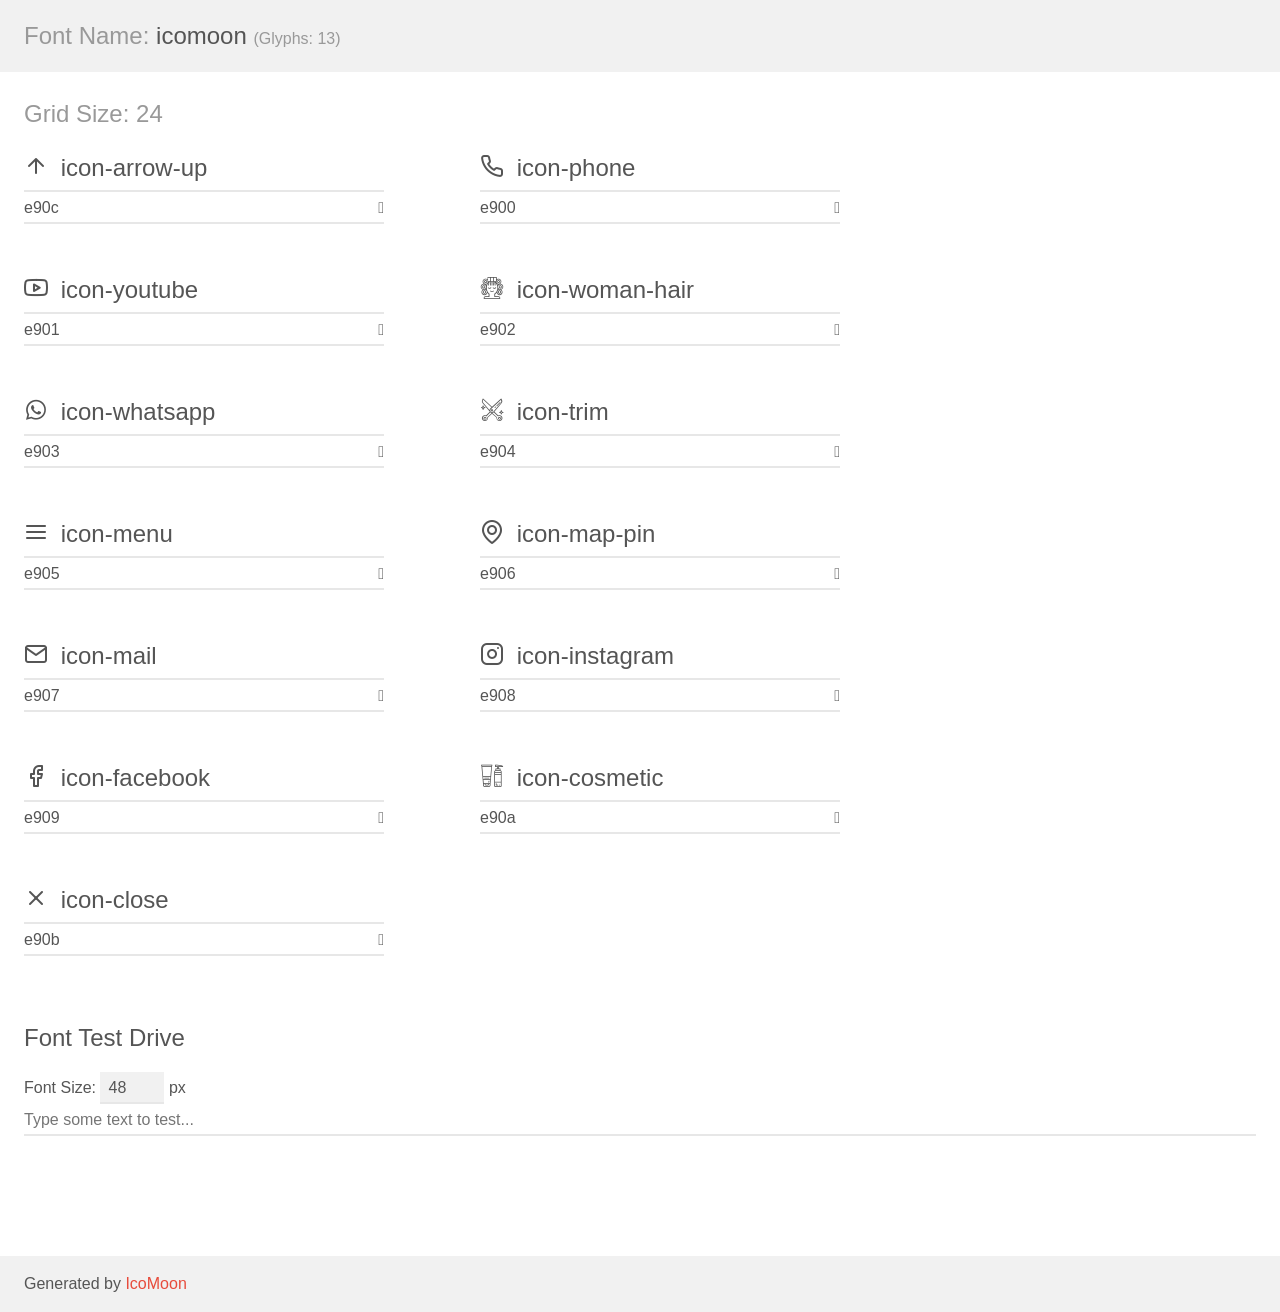
<file: assets/fonts/demo.html>
<!doctype html>
<html>
<head>
    <meta charset="utf-8">
    <title>IcoMoon Demo</title>
    <meta name="description" content="An Icon Font Generated By IcoMoon.io">
    <meta name="viewport" content="width=device-width, initial-scale=1">
    <link rel="stylesheet" href="demo-files/demo.css">
    <link rel="stylesheet" href="style.css"></head>
<body>
    <div class="bgc1 clearfix">
        <h1 class="mhmm mvm"><span class="fgc1">Font Name:</span> icomoon <small class="fgc1">(Glyphs:&nbsp;13)</small></h1>
    </div>
    <div class="clearfix mhl ptl">
        <h1 class="mvm mtn fgc1">Grid Size: 24</h1>
        <div class="glyph fs1">
            <div class="clearfix bshadow0 pbs">
                <span class="icon-arrow-up"></span>
                <span class="mls"> icon-arrow-up</span>
            </div>
            <fieldset class="fs0 size1of1 clearfix hidden-false">
                <input type="text" readonly value="e90c" class="unit size1of2" />
                <input type="text" maxlength="1" readonly value="&#xe90c;" class="unitRight size1of2 talign-right" />
            </fieldset>
            <div class="fs0 bshadow0 clearfix hidden-true">
                <span class="unit pvs fgc1">liga: </span>
                <input type="text" readonly value="" class="liga unitRight" />
            </div>
        </div>
        <div class="glyph fs1">
            <div class="clearfix bshadow0 pbs">
                <span class="icon-phone"></span>
                <span class="mls"> icon-phone</span>
            </div>
            <fieldset class="fs0 size1of1 clearfix hidden-false">
                <input type="text" readonly value="e900" class="unit size1of2" />
                <input type="text" maxlength="1" readonly value="&#xe900;" class="unitRight size1of2 talign-right" />
            </fieldset>
            <div class="fs0 bshadow0 clearfix hidden-true">
                <span class="unit pvs fgc1">liga: </span>
                <input type="text" readonly value="" class="liga unitRight" />
            </div>
        </div>
        <div class="glyph fs1">
            <div class="clearfix bshadow0 pbs">
                <span class="icon-youtube"></span>
                <span class="mls"> icon-youtube</span>
            </div>
            <fieldset class="fs0 size1of1 clearfix hidden-false">
                <input type="text" readonly value="e901" class="unit size1of2" />
                <input type="text" maxlength="1" readonly value="&#xe901;" class="unitRight size1of2 talign-right" />
            </fieldset>
            <div class="fs0 bshadow0 clearfix hidden-true">
                <span class="unit pvs fgc1">liga: </span>
                <input type="text" readonly value="" class="liga unitRight" />
            </div>
        </div>
        <div class="glyph fs1">
            <div class="clearfix bshadow0 pbs">
                <span class="icon-woman-hair"></span>
                <span class="mls"> icon-woman-hair</span>
            </div>
            <fieldset class="fs0 size1of1 clearfix hidden-false">
                <input type="text" readonly value="e902" class="unit size1of2" />
                <input type="text" maxlength="1" readonly value="&#xe902;" class="unitRight size1of2 talign-right" />
            </fieldset>
            <div class="fs0 bshadow0 clearfix hidden-true">
                <span class="unit pvs fgc1">liga: </span>
                <input type="text" readonly value="" class="liga unitRight" />
            </div>
        </div>
        <div class="glyph fs1">
            <div class="clearfix bshadow0 pbs">
                <span class="icon-whatsapp"></span>
                <span class="mls"> icon-whatsapp</span>
            </div>
            <fieldset class="fs0 size1of1 clearfix hidden-false">
                <input type="text" readonly value="e903" class="unit size1of2" />
                <input type="text" maxlength="1" readonly value="&#xe903;" class="unitRight size1of2 talign-right" />
            </fieldset>
            <div class="fs0 bshadow0 clearfix hidden-true">
                <span class="unit pvs fgc1">liga: </span>
                <input type="text" readonly value="" class="liga unitRight" />
            </div>
        </div>
        <div class="glyph fs1">
            <div class="clearfix bshadow0 pbs">
                <span class="icon-trim"></span>
                <span class="mls"> icon-trim</span>
            </div>
            <fieldset class="fs0 size1of1 clearfix hidden-false">
                <input type="text" readonly value="e904" class="unit size1of2" />
                <input type="text" maxlength="1" readonly value="&#xe904;" class="unitRight size1of2 talign-right" />
            </fieldset>
            <div class="fs0 bshadow0 clearfix hidden-true">
                <span class="unit pvs fgc1">liga: </span>
                <input type="text" readonly value="" class="liga unitRight" />
            </div>
        </div>
        <div class="glyph fs1">
            <div class="clearfix bshadow0 pbs">
                <span class="icon-menu"></span>
                <span class="mls"> icon-menu</span>
            </div>
            <fieldset class="fs0 size1of1 clearfix hidden-false">
                <input type="text" readonly value="e905" class="unit size1of2" />
                <input type="text" maxlength="1" readonly value="&#xe905;" class="unitRight size1of2 talign-right" />
            </fieldset>
            <div class="fs0 bshadow0 clearfix hidden-true">
                <span class="unit pvs fgc1">liga: </span>
                <input type="text" readonly value="" class="liga unitRight" />
            </div>
        </div>
        <div class="glyph fs1">
            <div class="clearfix bshadow0 pbs">
                <span class="icon-map-pin"></span>
                <span class="mls"> icon-map-pin</span>
            </div>
            <fieldset class="fs0 size1of1 clearfix hidden-false">
                <input type="text" readonly value="e906" class="unit size1of2" />
                <input type="text" maxlength="1" readonly value="&#xe906;" class="unitRight size1of2 talign-right" />
            </fieldset>
            <div class="fs0 bshadow0 clearfix hidden-true">
                <span class="unit pvs fgc1">liga: </span>
                <input type="text" readonly value="" class="liga unitRight" />
            </div>
        </div>
        <div class="glyph fs1">
            <div class="clearfix bshadow0 pbs">
                <span class="icon-mail"></span>
                <span class="mls"> icon-mail</span>
            </div>
            <fieldset class="fs0 size1of1 clearfix hidden-false">
                <input type="text" readonly value="e907" class="unit size1of2" />
                <input type="text" maxlength="1" readonly value="&#xe907;" class="unitRight size1of2 talign-right" />
            </fieldset>
            <div class="fs0 bshadow0 clearfix hidden-true">
                <span class="unit pvs fgc1">liga: </span>
                <input type="text" readonly value="" class="liga unitRight" />
            </div>
        </div>
        <div class="glyph fs1">
            <div class="clearfix bshadow0 pbs">
                <span class="icon-instagram"></span>
                <span class="mls"> icon-instagram</span>
            </div>
            <fieldset class="fs0 size1of1 clearfix hidden-false">
                <input type="text" readonly value="e908" class="unit size1of2" />
                <input type="text" maxlength="1" readonly value="&#xe908;" class="unitRight size1of2 talign-right" />
            </fieldset>
            <div class="fs0 bshadow0 clearfix hidden-true">
                <span class="unit pvs fgc1">liga: </span>
                <input type="text" readonly value="" class="liga unitRight" />
            </div>
        </div>
        <div class="glyph fs1">
            <div class="clearfix bshadow0 pbs">
                <span class="icon-facebook"></span>
                <span class="mls"> icon-facebook</span>
            </div>
            <fieldset class="fs0 size1of1 clearfix hidden-false">
                <input type="text" readonly value="e909" class="unit size1of2" />
                <input type="text" maxlength="1" readonly value="&#xe909;" class="unitRight size1of2 talign-right" />
            </fieldset>
            <div class="fs0 bshadow0 clearfix hidden-true">
                <span class="unit pvs fgc1">liga: </span>
                <input type="text" readonly value="" class="liga unitRight" />
            </div>
        </div>
        <div class="glyph fs1">
            <div class="clearfix bshadow0 pbs">
                <span class="icon-cosmetic"></span>
                <span class="mls"> icon-cosmetic</span>
            </div>
            <fieldset class="fs0 size1of1 clearfix hidden-false">
                <input type="text" readonly value="e90a" class="unit size1of2" />
                <input type="text" maxlength="1" readonly value="&#xe90a;" class="unitRight size1of2 talign-right" />
            </fieldset>
            <div class="fs0 bshadow0 clearfix hidden-true">
                <span class="unit pvs fgc1">liga: </span>
                <input type="text" readonly value="" class="liga unitRight" />
            </div>
        </div>
        <div class="glyph fs1">
            <div class="clearfix bshadow0 pbs">
                <span class="icon-close"></span>
                <span class="mls"> icon-close</span>
            </div>
            <fieldset class="fs0 size1of1 clearfix hidden-false">
                <input type="text" readonly value="e90b" class="unit size1of2" />
                <input type="text" maxlength="1" readonly value="&#xe90b;" class="unitRight size1of2 talign-right" />
            </fieldset>
            <div class="fs0 bshadow0 clearfix hidden-true">
                <span class="unit pvs fgc1">liga: </span>
                <input type="text" readonly value="" class="liga unitRight" />
            </div>
        </div>
    </div>

    <!--[if gt IE 8]><!-->
    <div class="mhl clearfix mbl">
        <h1>Font Test Drive</h1>
        <label>
            Font Size: <input id="fontSize" type="number" class="textbox0 mbm"
            min="8" value="48" />
            px
        </label>
        <input id="testText" type="text" class="phl size1of1 mvl"
        placeholder="Type some text to test..." value=""/>
        <div id="testDrive" class="icon-" style="font-family: icomoon">&nbsp;
        </div>
    </div>
    <!--<![endif]-->
    <div class="bgc1 clearfix">
        <p class="mhl">Generated by <a href="https://icomoon.io/app">IcoMoon</a></p>
    </div>

    <script src="demo-files/demo.js"></script>
</body>
</html>
</file>
<file: assets/fonts/demo-files/demo.css>
body {
  padding: 0;
  margin: 0;
  font-family: sans-serif;
  font-size: 1em;
  line-height: 1.5;
  color: #555;
  background: #fff;
}
h1 {
  font-size: 1.5em;
  font-weight: normal;
}
small {
  font-size: .66666667em;
}
a {
  color: #e74c3c;
  text-decoration: none;
}
a:hover, a:focus {
  box-shadow: 0 1px #e74c3c;
}
.bshadow0, input {
  box-shadow: inset 0 -2px #e7e7e7;
}
input:hover {
  box-shadow: inset 0 -2px #ccc;
}
input, fieldset {
  font-family: sans-serif;
  font-size: 1em;
  margin: 0;
  padding: 0;
  border: 0;
}
input {
  color: inherit;
  line-height: 1.5;
  height: 1.5em;
  padding: .25em 0;
}
input:focus {
  outline: none;
  box-shadow: inset 0 -2px #449fdb;
}
.glyph {
  font-size: 16px;
  width: 15em;
  padding-bottom: 1em;
  margin-right: 4em;
  margin-bottom: 1em;
  float: left;
  overflow: hidden;
}
.liga {
  width: 80%;
  width: calc(100% - 2.5em);
}
.talign-right {
  text-align: right;
}
.talign-center {
  text-align: center;
}
.bgc1 {
  background: #f1f1f1;
}
.fgc1 {
  color: #999;
}
.fgc0 {
  color: #000;
}
p {
  margin-top: 1em;
  margin-bottom: 1em;
}
.mvm {
  margin-top: .75em;
  margin-bottom: .75em;
}
.mtn {
  margin-top: 0;
}
.mtl, .mal {
  margin-top: 1.5em;
}
.mbl, .mal {
  margin-bottom: 1.5em;
}
.mal, .mhl {
  margin-left: 1.5em;
  margin-right: 1.5em;
}
.mhmm {
  margin-left: 1em;
  margin-right: 1em;
}
.mls {
  margin-left: .25em;
}
.ptl {
  padding-top: 1.5em;
}
.pbs, .pvs {
  padding-bottom: .25em;
}
.pvs, .pts {
  padding-top: .25em;
}
.unit {
  float: left;
}
.unitRight {
  float: right;
}
.size1of2 {
  width: 50%;
}
.size1of1 {
  width: 100%;
}
.clearfix:before, .clearfix:after {
  content: " ";
  display: table;
}
.clearfix:after {
  clear: both;
}
.hidden-true {
  display: none;
}
.textbox0 {
  width: 3em;
  background: #f1f1f1;
  padding: .25em .5em;
  line-height: 1.5;
  height: 1.5em;
}
#testDrive {
  display: block;
  padding-top: 24px;
  line-height: 1.5;
}
.fs0 {
  font-size: 16px;
}
.fs1 {
  font-size: 24px;
}
</file>
<file: assets/fonts/style.css>
@font-face {
  font-family: 'icomoon';
  src: url('fonts/icomoon.eot?esk2gp');
  src: url('fonts/icomoon.eot?esk2gp#iefix') format('embedded-opentype'),
    url('fonts/icomoon.ttf?esk2gp') format('truetype'),
    url('fonts/icomoon.woff?esk2gp') format('woff'),
    url('fonts/icomoon.svg?esk2gp#icomoon') format('svg');
  font-weight: normal;
  font-style: normal;
  font-display: block;
}

[class^='icon-'],
[class*=' icon-'] {
  /* use !important to prevent issues with browser extensions that change fonts */
  font-family: 'icomoon' !important;
  speak: never;
  font-style: normal;
  font-weight: normal;
  font-variant: normal;
  text-transform: none;
  line-height: 1;

  /* Better Font Rendering =========== */
  -webkit-font-smoothing: antialiased;
  -moz-osx-font-smoothing: grayscale;
}

.icon-arrow-up:before {
  content: '\e90c';
}
.icon-phone:before {
  content: '\e900';
}
.icon-youtube:before {
  content: '\e901';
}
.icon-woman-hair:before {
  content: '\e902';
}
.icon-whatsapp:before {
  content: '\e903';
}
.icon-trim:before {
  content: '\e904';
}
.icon-menu:before {
  content: '\e905';
}
.icon-map-pin:before {
  content: '\e906';
}
.icon-mail:before {
  content: '\e907';
}
.icon-instagram:before {
  content: '\e908';
}
.icon-facebook:before {
  content: '\e909';
}
.icon-cosmetic:before {
  content: '\e90a';
}
.icon-close:before {
  content: '\e90b';
}
</file>
